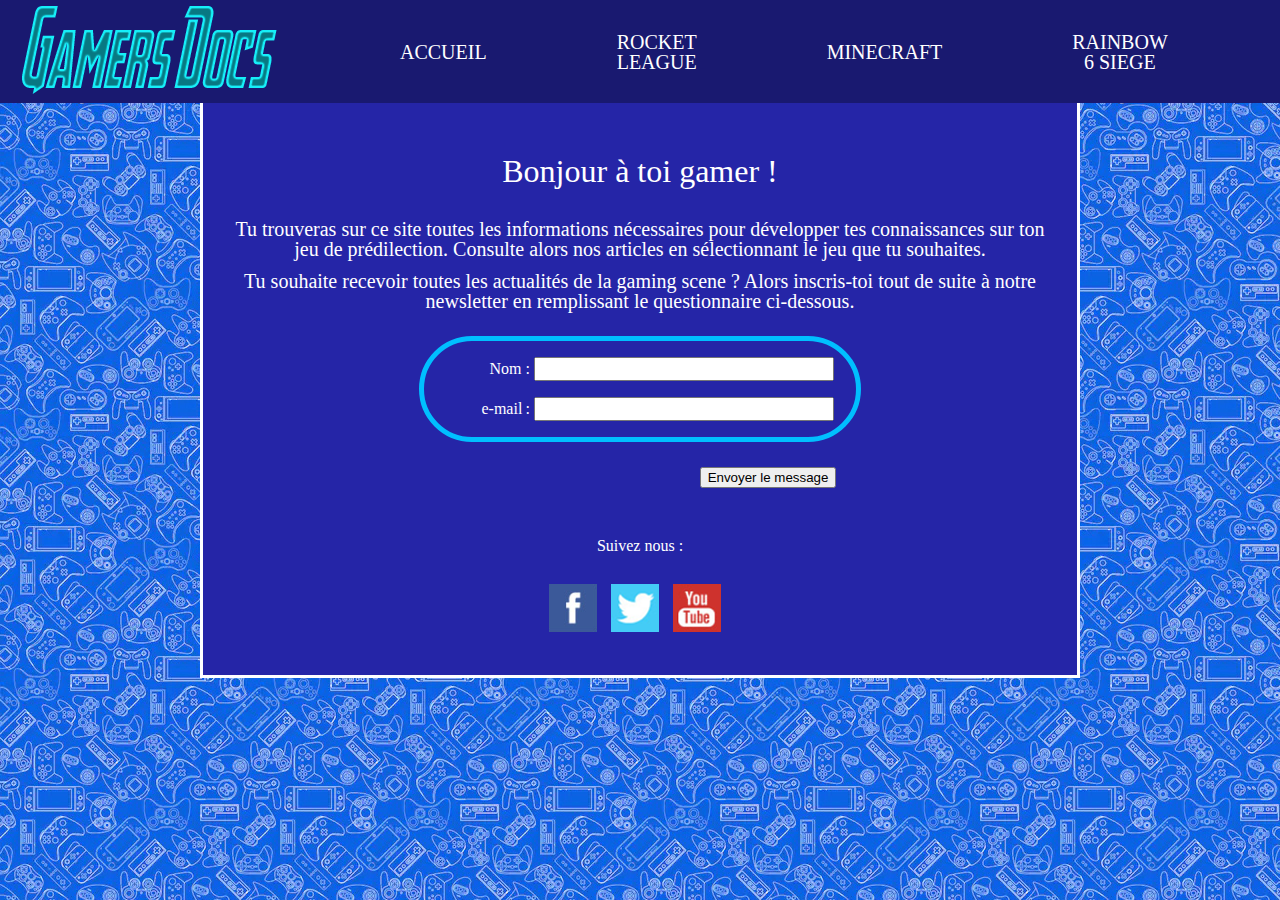
<file: index.html>
<!doctype html>
<html>
	
<head>
	<link rel="icon" href="image/icon.ico" />
	<meta charset="utf-8">
	<title>Gamers Docs</title>
	<link href="style.css" rel="stylesheet" />
</head>

<body>
	<header>
	<nav ><a href="index.html"><img src="image/logo.png"></a>
			<ul>
				<li><a href="index.html">accueil</a></li>
				<li><a href="rocket_league.html">Rocket League</a></li>
				<li><a href="minecraft.html">Minecraft</a></li>
				<li><a href="rainbow.html">Rainbow 6 siege</a></li>
				<li><a href="Leagueoflegend.html">League of legends</a></li>
				<li><a href="contact.html">Contact</a></li>
			</ul>
		</nav>
	</header>
	
    <div class="div1">
	<h1>Bonjour à toi gamer ! </h1>
	
	<p>Tu trouveras sur ce site toutes les informations nécessaires pour développer tes connaissances sur ton jeu de prédilection. Consulte alors nos articles en sélectionnant le jeu que tu souhaites. </p>
	
	<p>Tu souhaite recevoir toutes les actualités de la gaming scene ? Alors inscris-toi tout de suite à notre newsletter en remplissant le questionnaire ci-dessous. </p>
	
	<form action="/ma-page-de-traitement" method="post">
		<div>
			<label for="name">Nom :</label>
			<input type="text" id="name" name="user_name">
		</div>
		<div>
			<label for="mail">e-mail :</label>
			<input type="email" id="mail" name="user_mail">
		</div>
	</form>
	
	<div class="button">
        <button type="submit">Envoyer le message</button>
    </div>
	
	<footer>
	<h4>
	Suivez nous :	
	</h4>
		<address>
			<div>
				<img src="image/facebook.png" alt="Facebook">
				<img src="image/twitter.png" alt="twitter">
				<img src="image/youtube.png" alt="youtube">
			</div>
		</address>
	</footer>
	
</div>
</body>
	
</html>
</file>
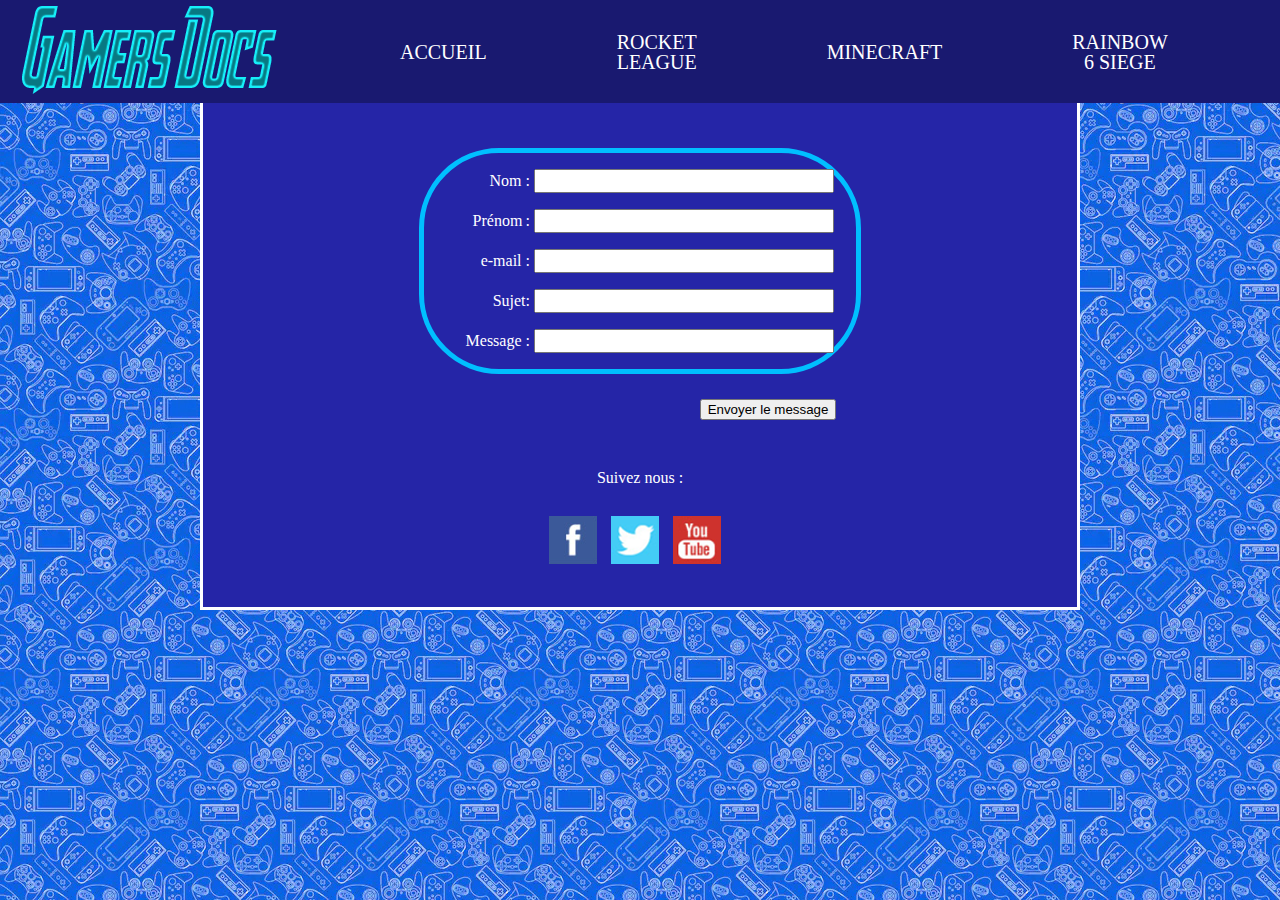
<file: contact.html>
<!doctype html>
<html>
	
<head>
	<link rel="icon" href="image/icon.ico" />
	<meta charset="utf-8">
	<title>Gamers Docs</title>
	<link href="style.css" rel="stylesheet" />
</head>

<body>
	<header>
	<nav ><a href="index.html"><img src="image/logo.png"></a>
			<ul>
				<li><a href="index.html">accueil</a></li>
				<li><a href="rocket_league.html">Rocket League</a></li>
				<li><a href="minecraft.html">Minecraft</a></li>
				<li><a href="rainbow.html">Rainbow 6 siege</a></li>
				<li><a href="Leagueoflegend.html">League of legends</a></li>
				<li><a href="contact.html">Contact</a></li>
			</ul>
		</nav>
	</header>
	
	 <div class="div1">
	
	<form action="/ma-page-de-traitement" method="post">
		<div>
			<label for="name">Nom :</label>
			<input type="text" id="name" name="user_name">
		</div>
		<div>
			<label for="prenom">Prénom :</label>
			<input type="prenom" id="surname" name="user_surname">
		</div>
		<div>
			<label for="mail">e-mail :</label>
			<input type="email" id="mail" name="user_mail">
		</div>
		<div>
			<label for="subjet">Sujet:</label>
			<input type="subjet" id="subjet" name="user_subjet">
		</div>
		<div>
			<label for="Message">Message :</label>
			<input type="Message" id="Message" name="user_Message">
		</div>
	</form>
	
	<div class="button">
        <button type="submit">Envoyer le message</button>
    </div>
	
	
	
	<footer>
	<h4>
	Suivez nous :	
	</h4>
		<address>
			<div>
				<img src="image/facebook.png" alt="Facebook">
				<img src="image/twitter.png" alt="twitter">
				<img src="image/youtube.png" alt="youtube">
			</div>
		</address>
	</footer>
	
</div>
</body>
	
</html>
</file>
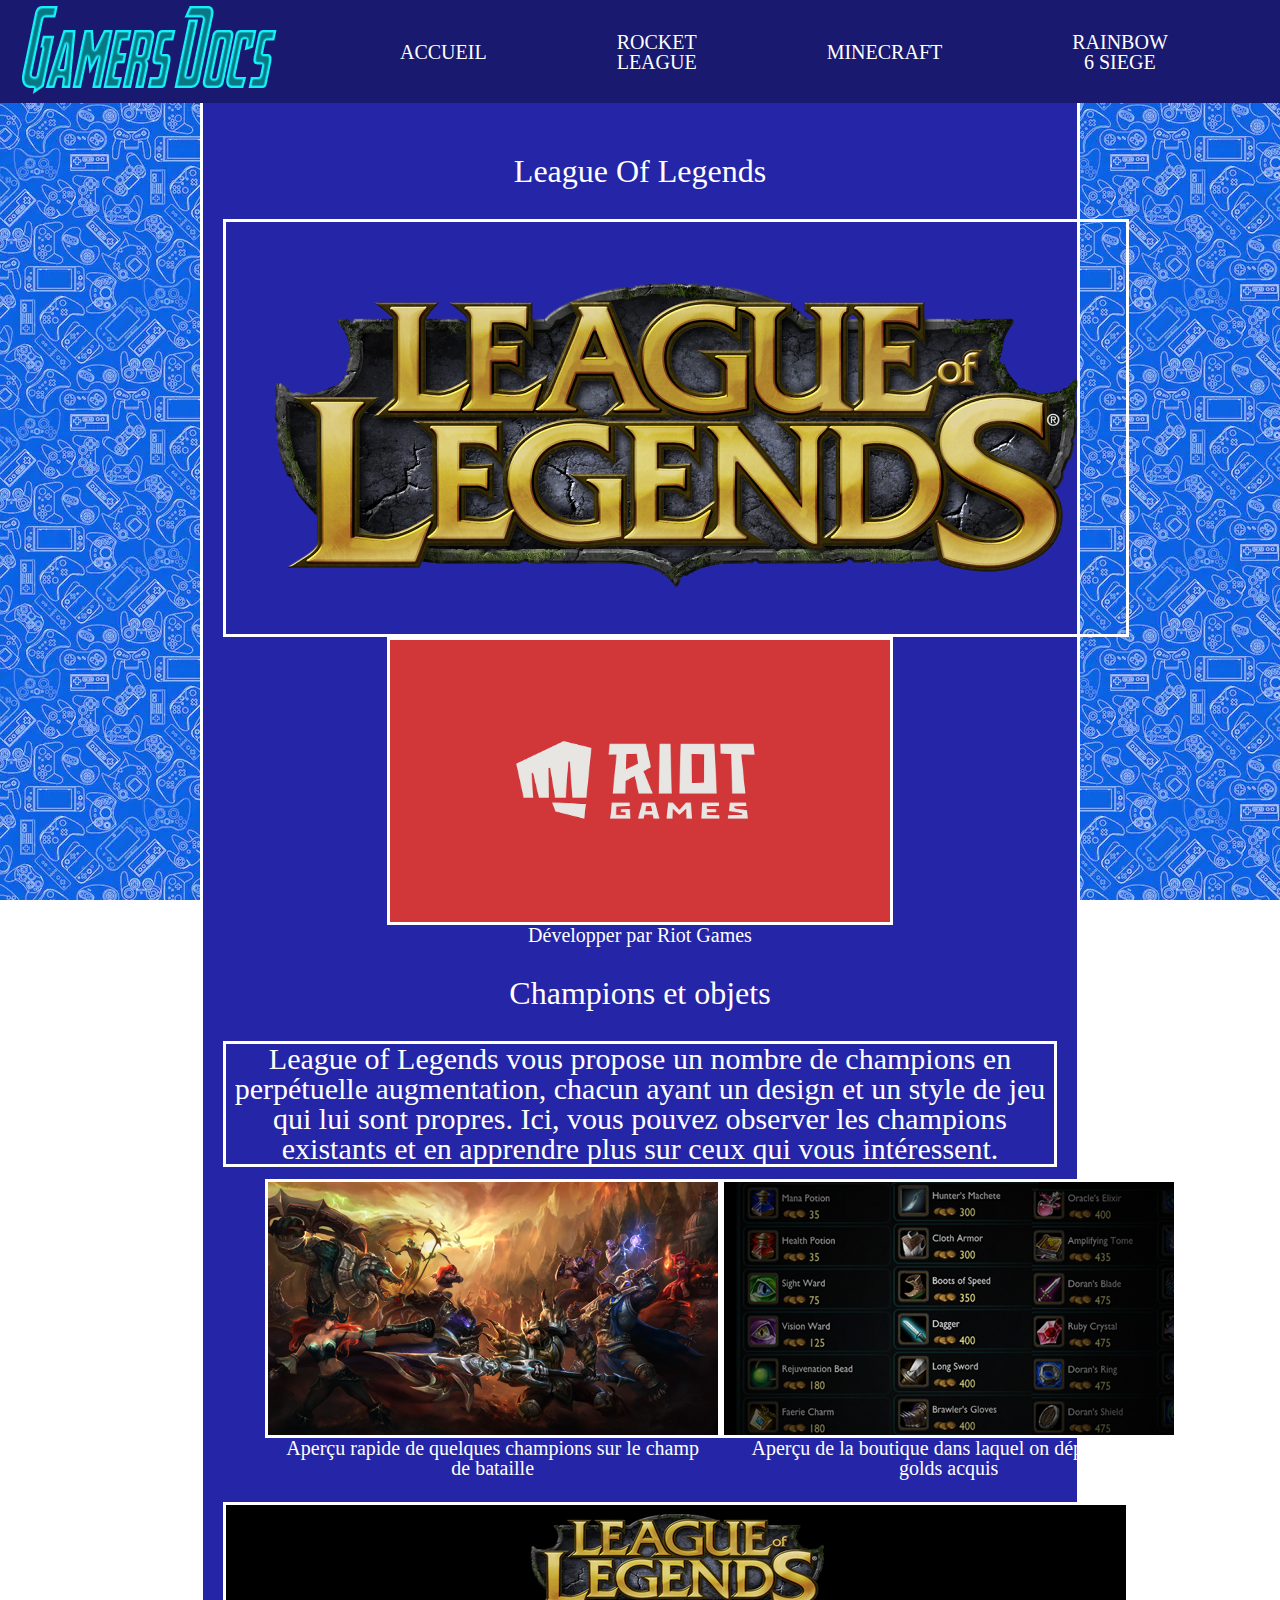
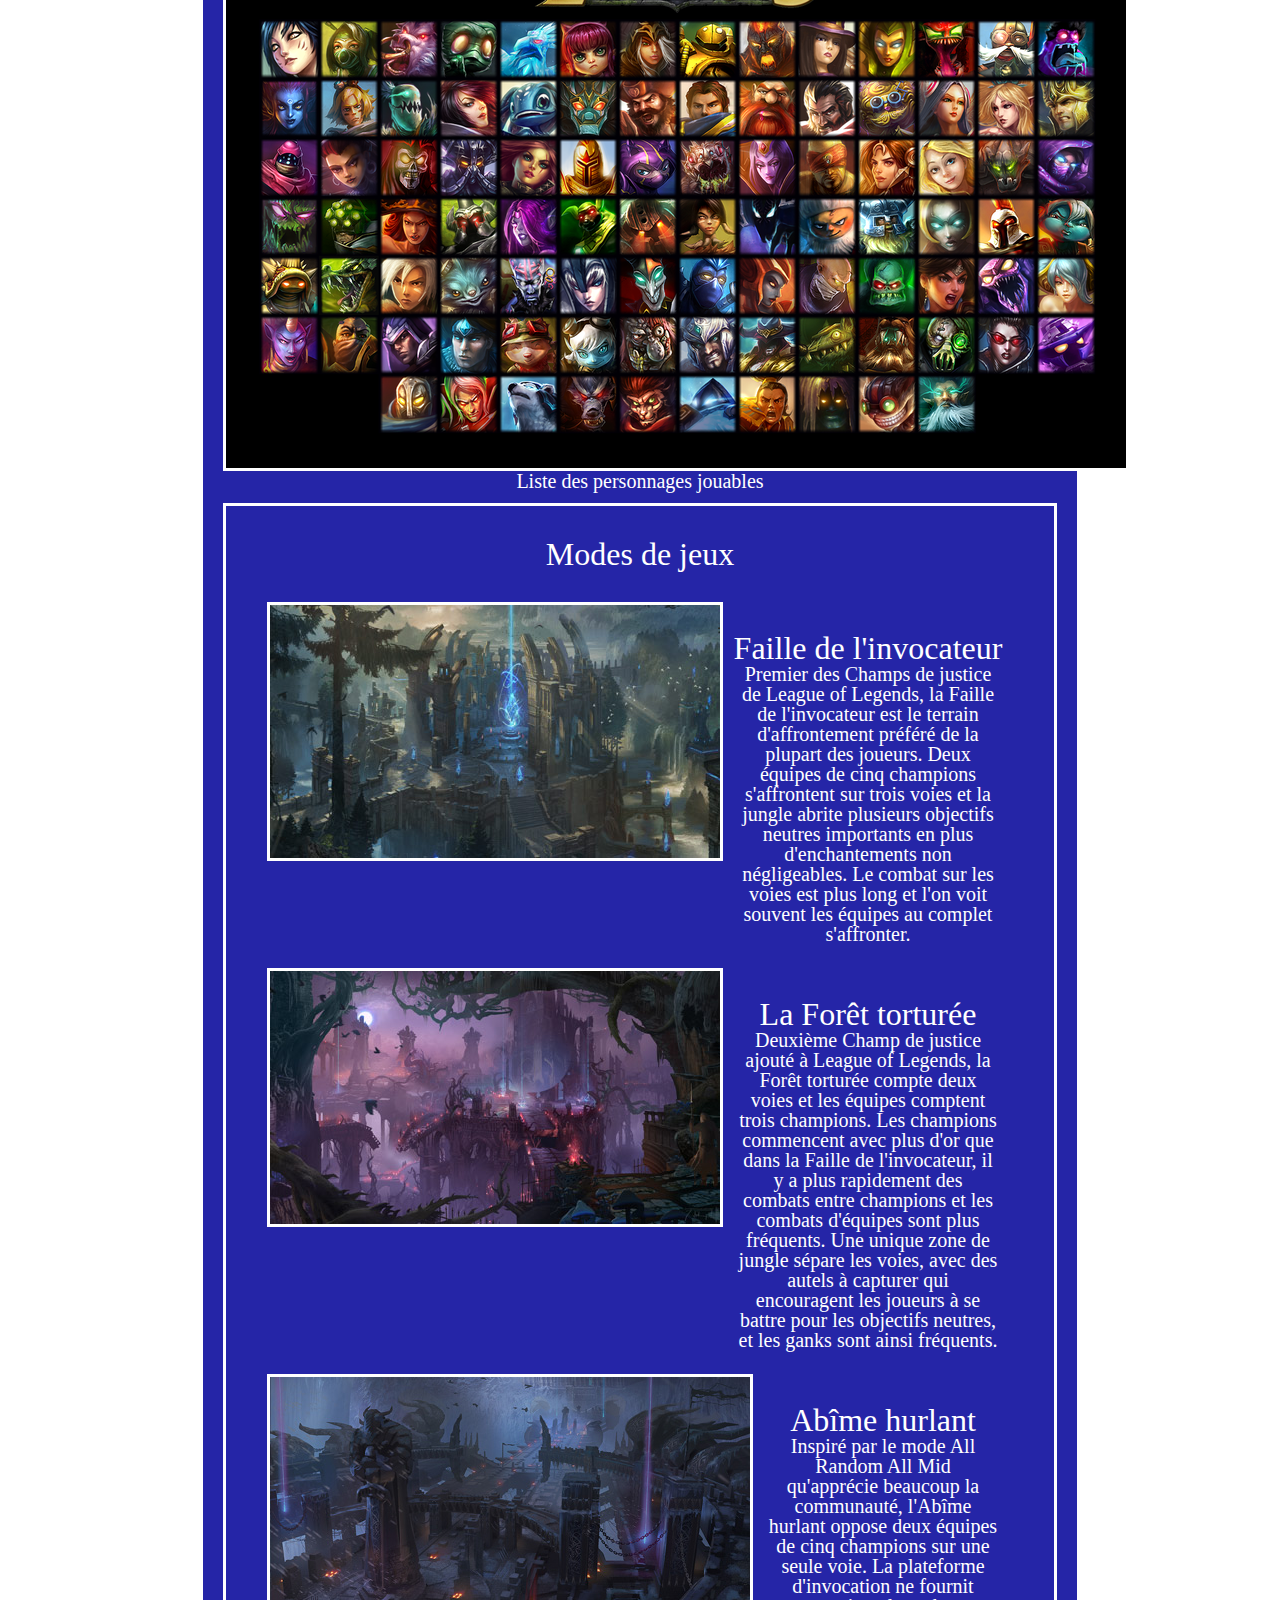
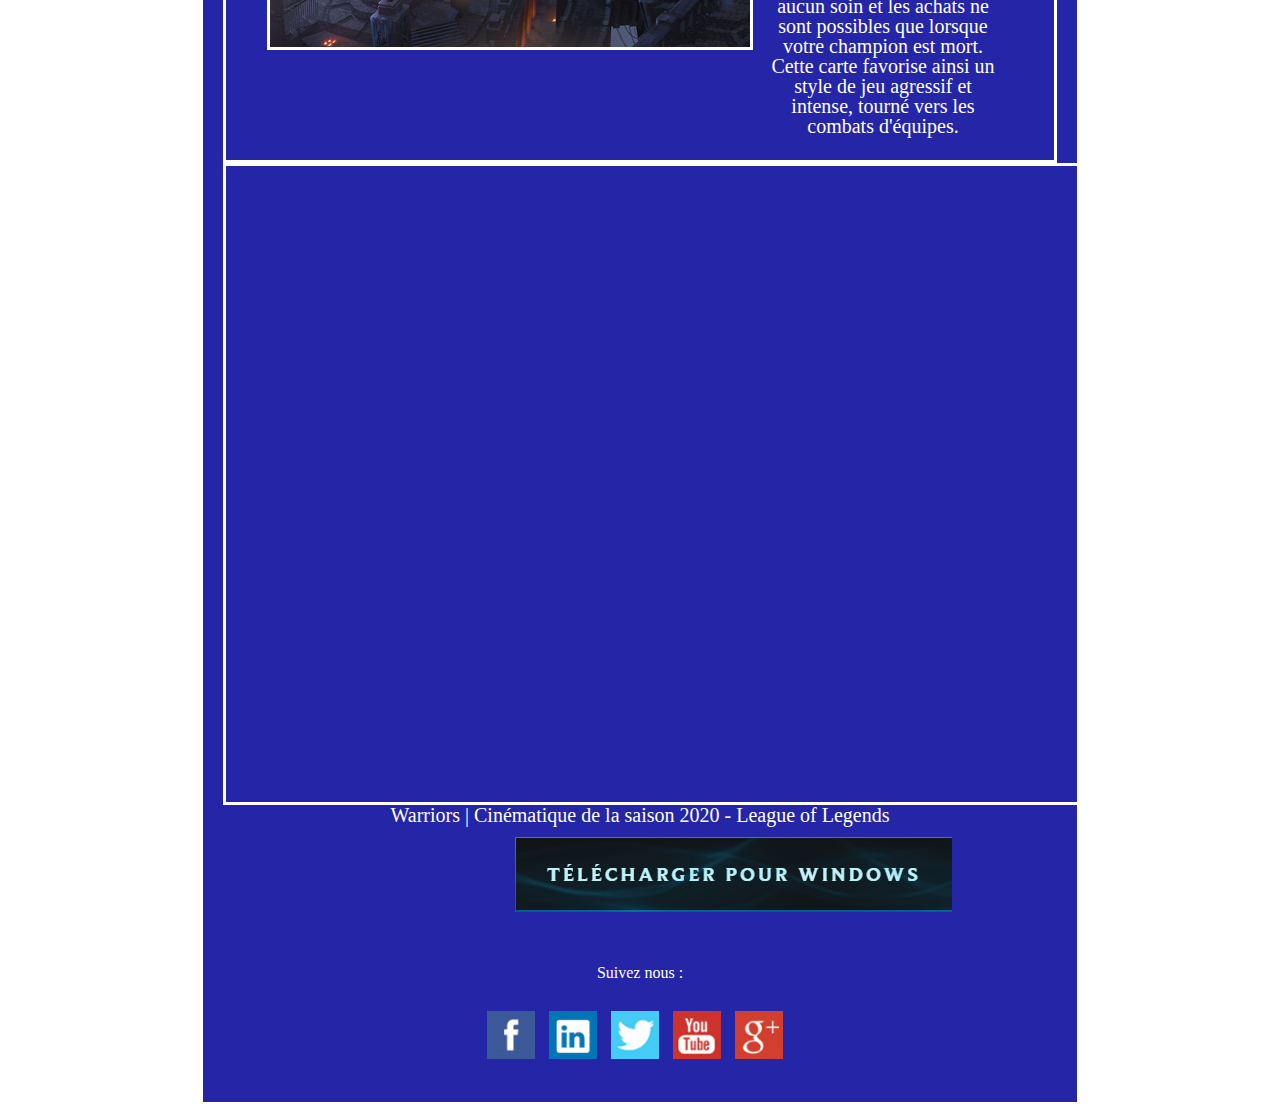
<file: Leagueoflegend.html>
<!doctype html>
<html>
<head>
<link rel="icon" href="image/icon.ico" />
<meta charset="utf-8">
<title>Gamers Docs</title>
	<link href="style.css" rel="stylesheet" />
</head>

<body>
	<header>
	<nav ><a href="index.html"><img src="image/logo.png"></a>
			<ul>
				<li><a href="index.html">accueil</a></li>
				<li><a href="rocket_league.html">Rocket League</a></li>
				<li><a href="minecraft.html">Minecraft</a></li>
				<li><a href="rainbow.html">Rainbow 6 siege</a></li>
				<li><a href="Leagueoflegend.html">League of legends</a></li>
				<li><a href="contact.html">Contact</a></li>
			</ul>
		</nav>
	</header>
	
<div class="div1">
	<h1>League Of Legends</h1>
	<img class="image reduction border" src="image/hiclipart.com (1).png">
	<img class="reduction border" src="image/01-logo.png">
	<p>
	Développer par Riot Games 
	</p>
	
	<h1>Champions et objets</h1>
	
	  <p class="border maintext">League of Legends vous propose un nombre de champions en perpétuelle augmentation, chacun ayant un design et un style de jeu qui lui sont propres. Ici, vous pouvez observer les champions existants et en apprendre plus sur ceux qui vous intéressent. </p>
	<article1 class="double-colonne margin-bottom-30 bloc">
		<colonne1>
			<div>
				<img class="image border"  src="image/gi-champions.jpg" alt="Champions"> 
		    </div>
			<p>
			Aperçu rapide de quelques champions sur le champ de bataille
			</p>
		</colonne1> 
		<colonne2>
			<div>   
				<img class="image border" src="image/gi-items.jpg" alt="Items">
			</div>
			<p>
			  Aperçu de la boutique dans laquel on dépense les golds acquis
			</p>
		</colonne2>
	</article1>
	<div  >
	       <img class="image border" src="image/9Rto2A.png">
		   <p >
	Liste des personnages jouables
	       </p>
	</div>
	<div class="border">
	<h1>Modes de jeux</h1>
			<article2 class="double-colonne margin-bottom-30 bloc">
		<colonne1>
			<div>
				<img class="image border"  src="image/modes-sr.jpg" alt="faille de l'invocateur"> 
		    </div>
		</colonne1> 
		<colonne2>
			<div>  
				
				<h2>Faille de l'invocateur</h2>
				<p>
				Premier des Champs de justice de League of Legends, la Faille de l'invocateur est le terrain d'affrontement préféré de la plupart des joueurs. Deux équipes de cinq champions s'affrontent sur trois voies et la jungle abrite plusieurs objectifs neutres importants en plus d'enchantements non négligeables. Le combat sur les voies est plus long et l'on voit souvent les équipes au complet s'affronter.
				</p>
			</div>
		</colonne2>
	</article2>
		<article3 class="double-colonne margin-bottom-30 bloc">
		<colonne1>
			<div>
				<img class="image border"  src="image/modes-tt.jpg" alt="Foret torturée"> 
		    </div>
		</colonne1> 
		<colonne2>
			<div>  
				
				<h2>La Forêt torturée</h2>
				<p>
				Deuxième Champ de justice ajouté à League of Legends, la Forêt torturée compte deux voies et les équipes comptent trois champions. Les champions commencent avec plus d'or que dans la Faille de l'invocateur, il y a plus rapidement des combats entre champions et les combats d'équipes sont plus fréquents. Une unique zone de jungle sépare les voies, avec des autels à capturer qui encouragent les joueurs à se battre pour les objectifs neutres, et les ganks sont ainsi fréquents.
				</p>
			</div>
		</colonne2>
	</article3>
	<article4 class="double-colonne margin-bottom-30 bloc">
		<colonne1>
			<div>
				<img class="image border"  src="image/modes-ha.jpg" alt="Foret torturée"> 
		    </div>
		</colonne1> 
		<colonne2>
			<div>  
				
				<h2>Abîme hurlant</h2>
				<p>
				Inspiré par le mode All Random All Mid qu'apprécie beaucoup la communauté, l'Abîme hurlant oppose deux équipes de cinq champions sur une seule voie. La plateforme d'invocation ne fournit aucun soin et les achats ne sont possibles que lorsque votre champion est mort. Cette carte favorise ainsi un style de jeu agressif et intense, tourné vers les combats d'équipes.
				</p>
			</div>
		</colonne2>
	</article4>
	</div>
	<div  >
	     <iframe class="image border" width="1131" height="636" src="https://www.youtube.com/embed/aR-KAldshAE" frameborder="0" allow="accelerometer; autoplay; encrypted-media; gyroscope; picture-in-picture" allowfullscreen></iframe>
		   <p >
	Warriors | Cinématique de la saison 2020 - League of Legends
	       </p>
	</div>
	<a class="download" href="https://signup.euw.leagueoflegends.com/fr/signup/redownload"><img src="image/Capture.PNG" alt="Télécharger"/></a>
	
	<footer class="bg-vert">
	<h4>
	Suivez nous :	
	</h4>
		<address>
		<div>
			<img src="image/facebook.png" alt="Facebook">
			<img src="image/linkedin.png" alt="linkedin">
			<img src="image/twitter.png" alt="twitter">
			<img src="image/youtube.png" alt="youtube">
			<img src="image/google+.png" alt="google+">
			</div>
		</address>
	</footer>
	
</div>
</body>
	
</html>
</file>
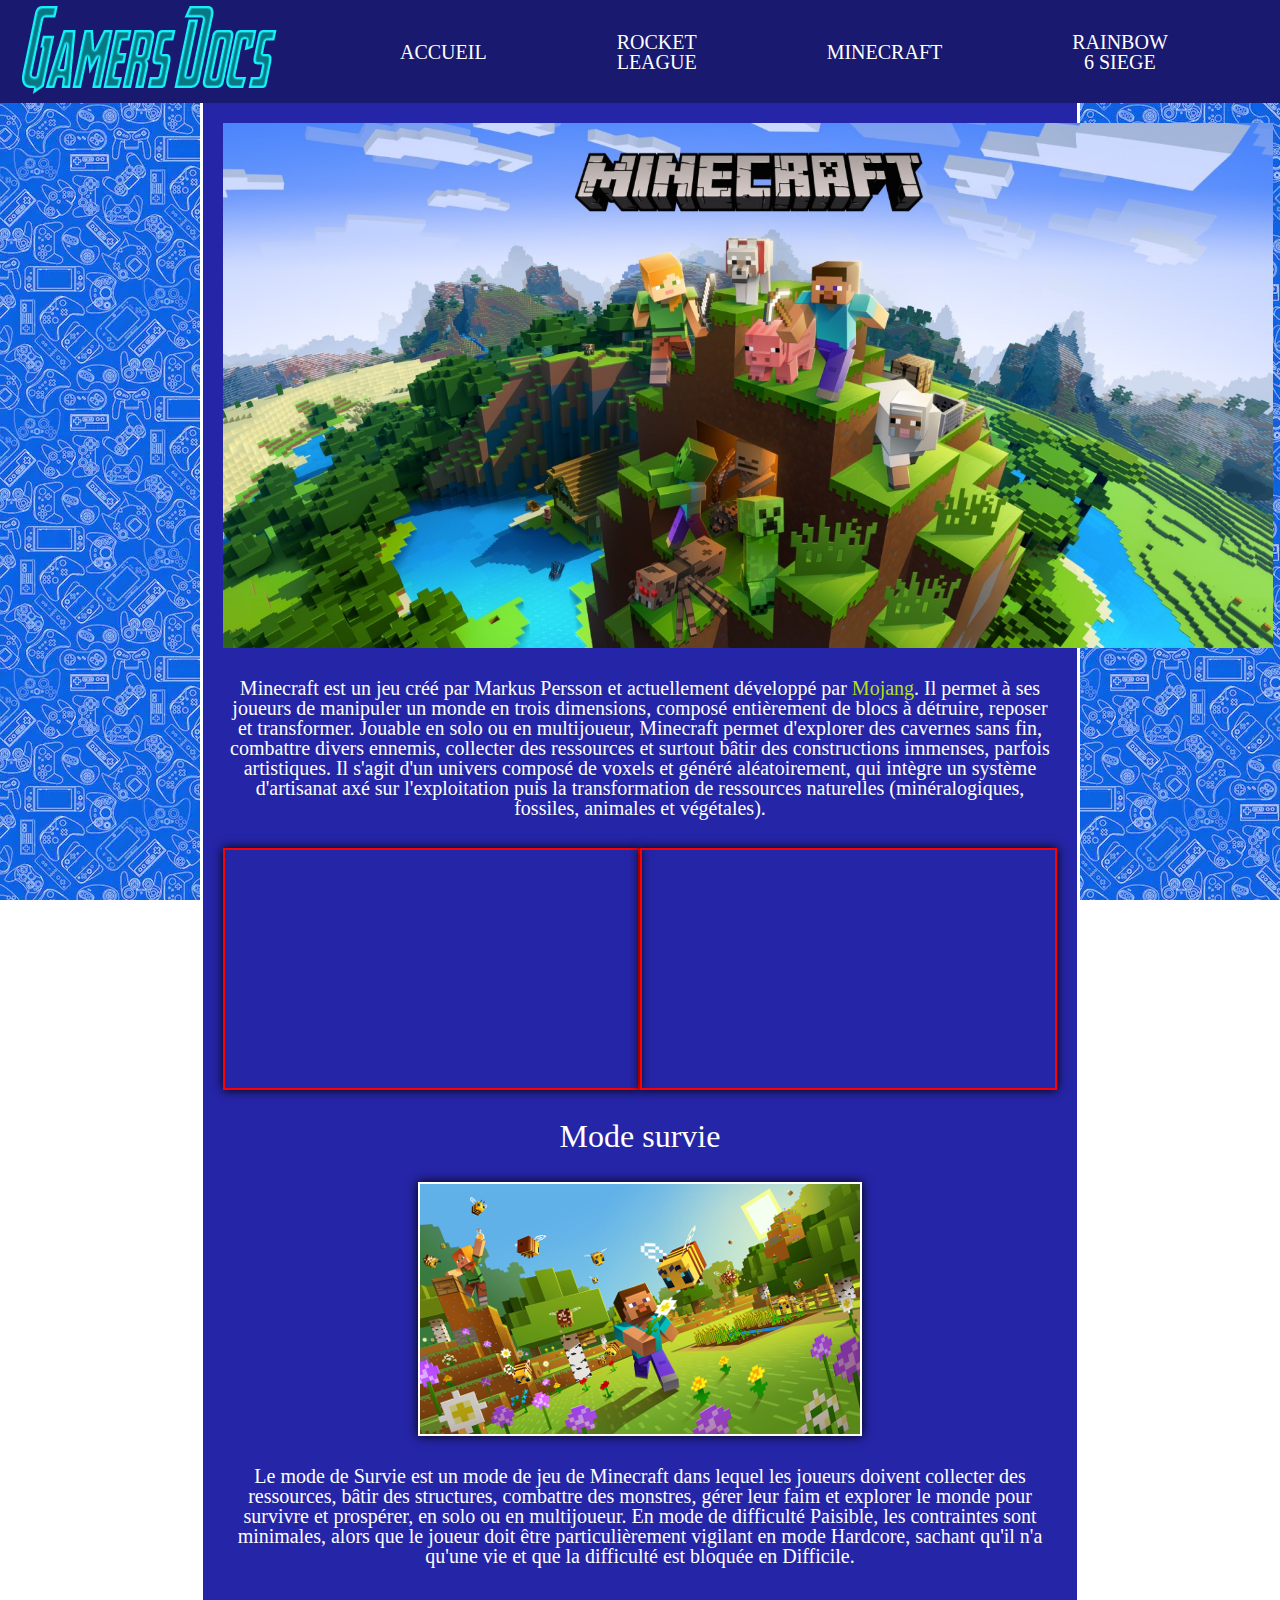
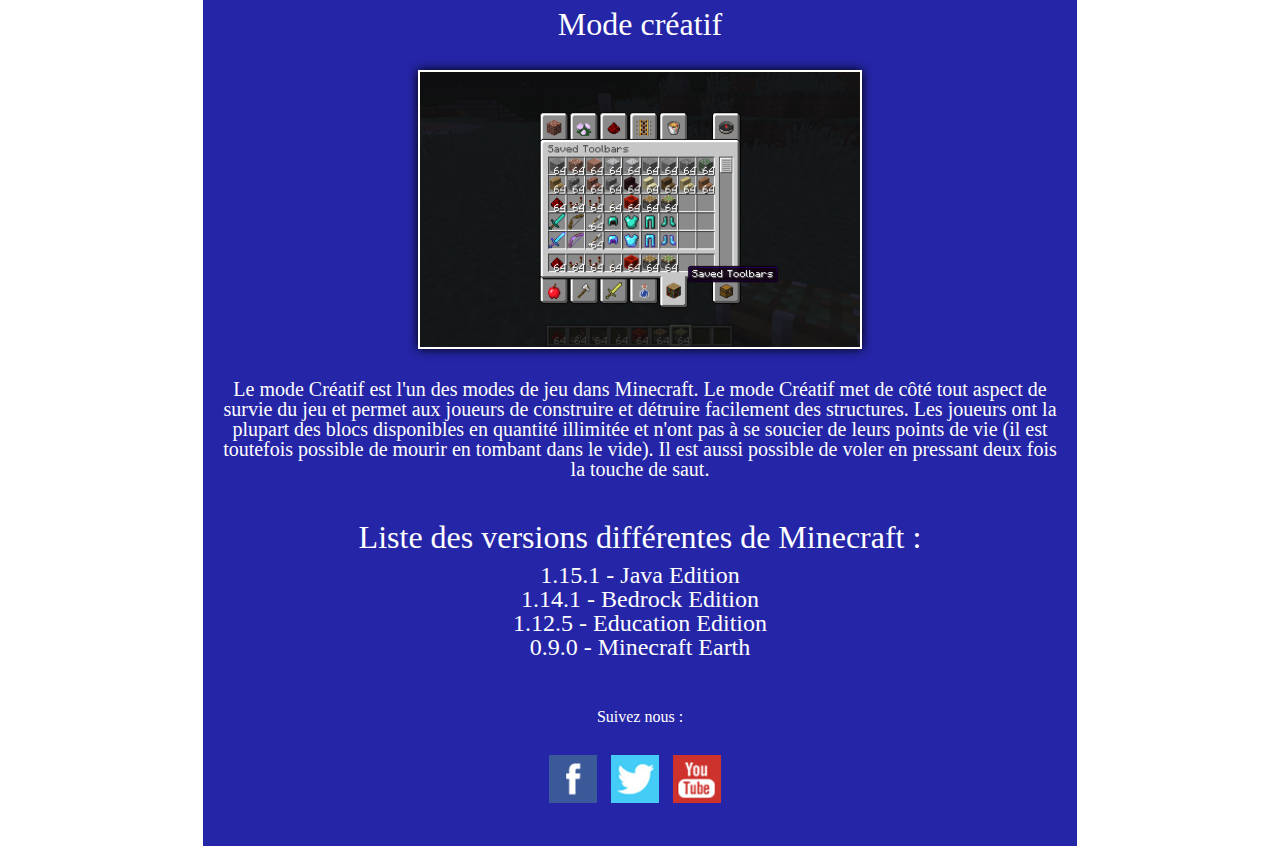
<file: minecraft.html>
<!doctype html>
<html>
<head>
	<link rel="icon" href="image/icon.ico"/>
<meta charset="utf-8">
<title>Minecraft</title>
<link href="style.css" rel="stylesheet" type="text/css">
</head>

<body>
	<header>
	<nav ><a href="index.html"><img src="image/logo.png"></a>
			<ul>
				<li><a href="index.html">accueil</a></li>
				<li><a href="rocket_league.html">Rocket League</a></li>
				<li><a href="minecraft.html">Minecraft</a></li>
				<li><a href="rainbow.html">Rainbow 6 siege</a></li>
				<li><a href="Leagueoflegend.html">League of legends</a></li>
				<li><a href="contact.html">Contact</a></li>
			</ul>
		</nav>
	</header>
	
	<div class="div1">
		<img src="image/minecraft_nx.jpg" alt="Minecraft" class="affiche margin-bottom-30"/>
		<p class="margin-bottom-30">Minecraft est un jeu créé par Markus Persson et actuellement développé par <a href="https://mojang.com/?ref=ft" target="_blank" >Mojang</a>. Il permet à ses joueurs de manipuler un monde en trois dimensions, composé entièrement de blocs à détruire, reposer et transformer. Jouable en solo ou en multijoueur, Minecraft permet d'explorer des cavernes sans fin, combattre divers ennemis, collecter des ressources et surtout bâtir des constructions immenses, parfois artistiques. Il s'agit d'un univers composé de voxels et généré aléatoirement, qui intègre un système d'artisanat axé sur l'exploitation puis la transformation de ressources naturelles (minéralogiques, fossiles, animales et végétales).</p>
		
		<div class="minecraft_yt">
			<iframe width="424" height="238" src="https://www.youtube.com/embed/MmB9b5njVbA" frameborder="0" allow="accelerometer; autoplay; encrypted-media; gyroscope; picture-in-picture" allowfullscreen class="bordure-rouge"></iframe>
			<iframe width="424" height="238" src="https://www.youtube.com/embed/mJKoASmD_mo" frameborder="0" allow="accelerometer; autoplay; encrypted-media; gyroscope; picture-in-picture" allowfullscreen class="bordure-rouge"></iframe>
		</div>
		
		<h2 class="margin-bottom-30">Mode survie</h2>
		<img src="image/survie.jpg" alt="Survie" class="gamemode margin-bottom-30" />
		<p>Le mode de Survie est un mode de jeu de Minecraft dans lequel les joueurs doivent collecter des ressources, bâtir des structures, combattre des monstres, gérer leur faim et explorer le monde pour survivre et prospérer, en solo ou en multijoueur. En mode de difficulté Paisible, les contraintes sont minimales, alors que le joueur doit être particulièrement vigilant en mode Hardcore, sachant qu'il n'a qu'une vie et que la difficulté est bloquée en Difficile.</p>
		
		<h2 class="margin-bottom-30">Mode créatif</h2>
		<img src="image/creatif.png" alt="Créatif" class="gamemode margin-bottom-30" />
		<p>Le mode Créatif est l'un des modes de jeu dans Minecraft. Le mode Créatif met de côté tout aspect de survie du jeu et permet aux joueurs de construire et détruire facilement des structures. Les joueurs ont la plupart des blocs disponibles en quantité illimitée et n'ont pas à se soucier de leurs points de vie (il est toutefois possible de mourir en tombant dans le vide). Il est aussi possible de voler en pressant deux fois la touche de saut. </p>
		
		<h2>Liste des versions différentes de Minecraft :</h2>
		<ul class="versions">
			<li>1.15.1 - Java Edition</li>
			<li>1.14.1 - Bedrock Edition</li>
			<li>1.12.5 - Education Edition</li>
			<li>0.9.0 - Minecraft Earth</li>
		</ul>
		
		<footer>
			<h4>Suivez nous :</h4>
			<address>
				<div>
					<img src="image/facebook.png" alt="Facebook">
					<img src="image/twitter.png" alt="twitter">
					<img src="image/youtube.png" alt="youtube">
				</div>
			</address>
		</footer>
	</div>
	

</body>
</html>
</file>
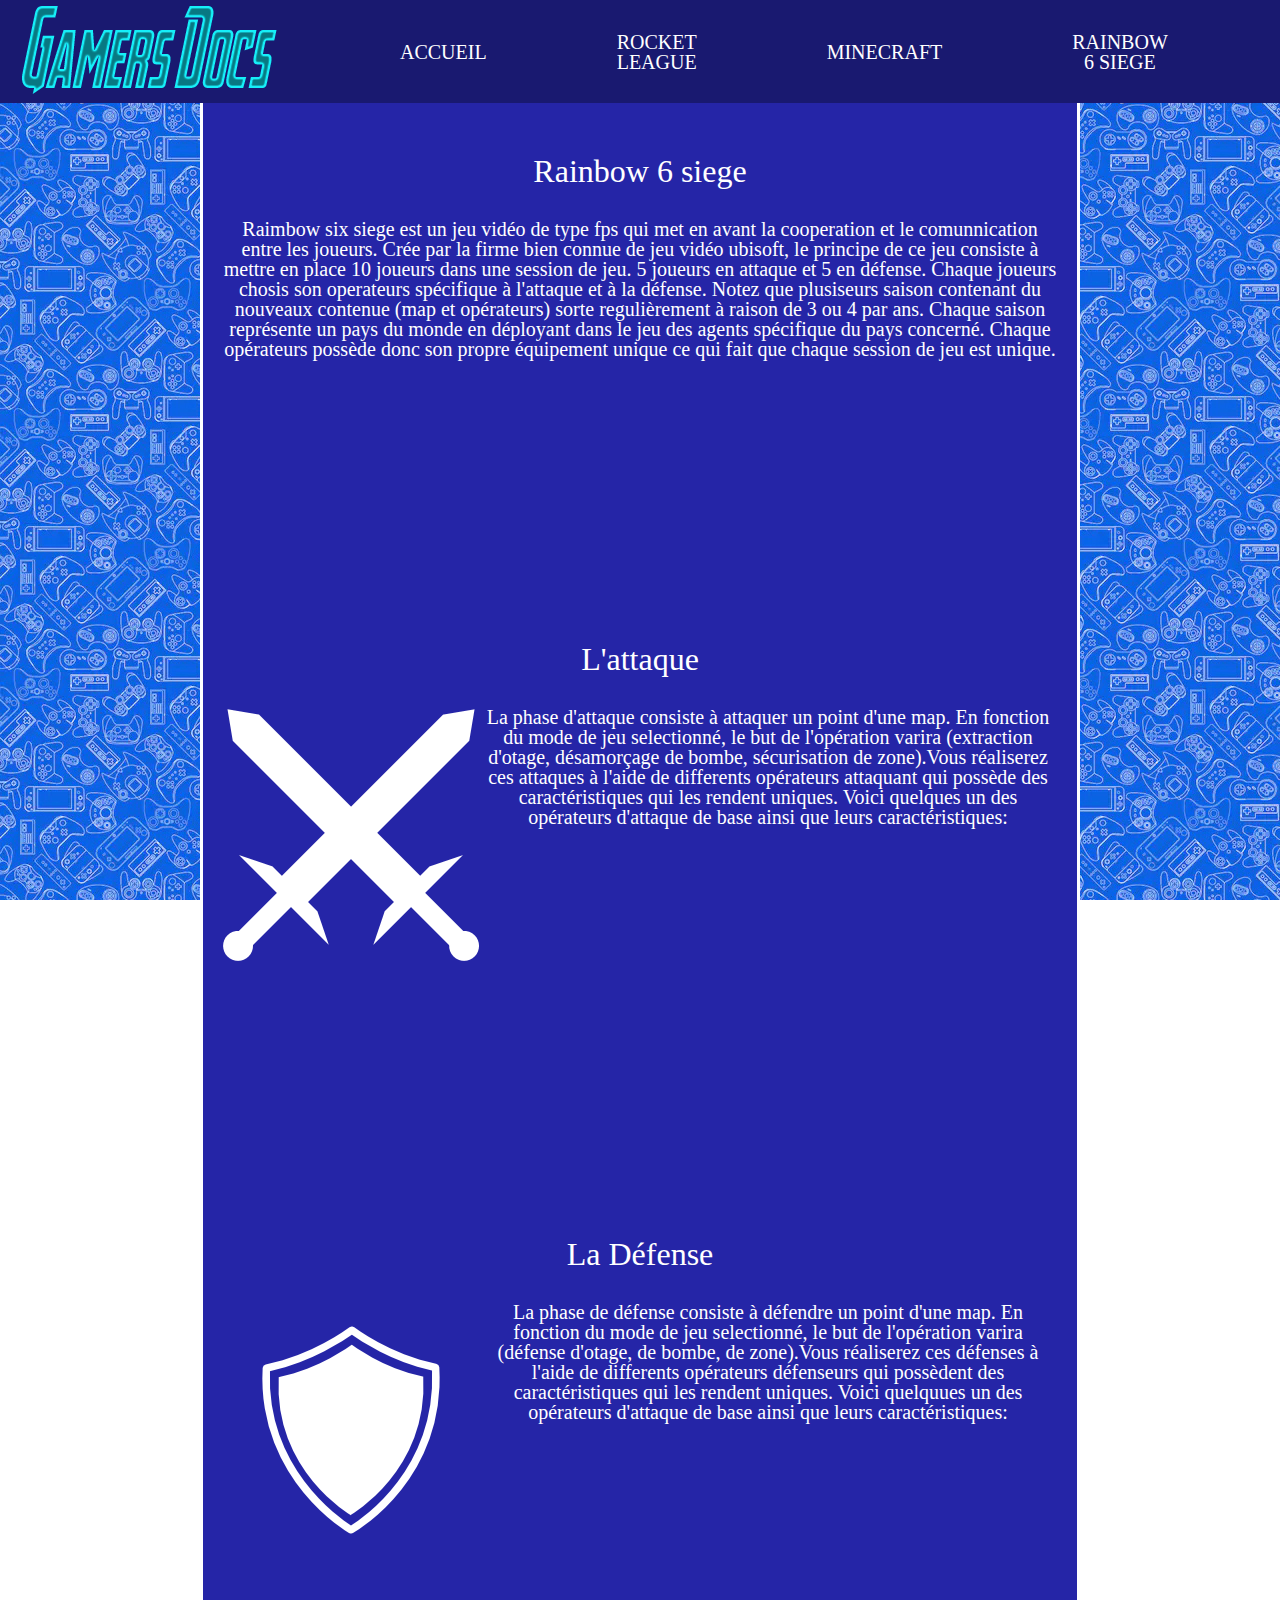
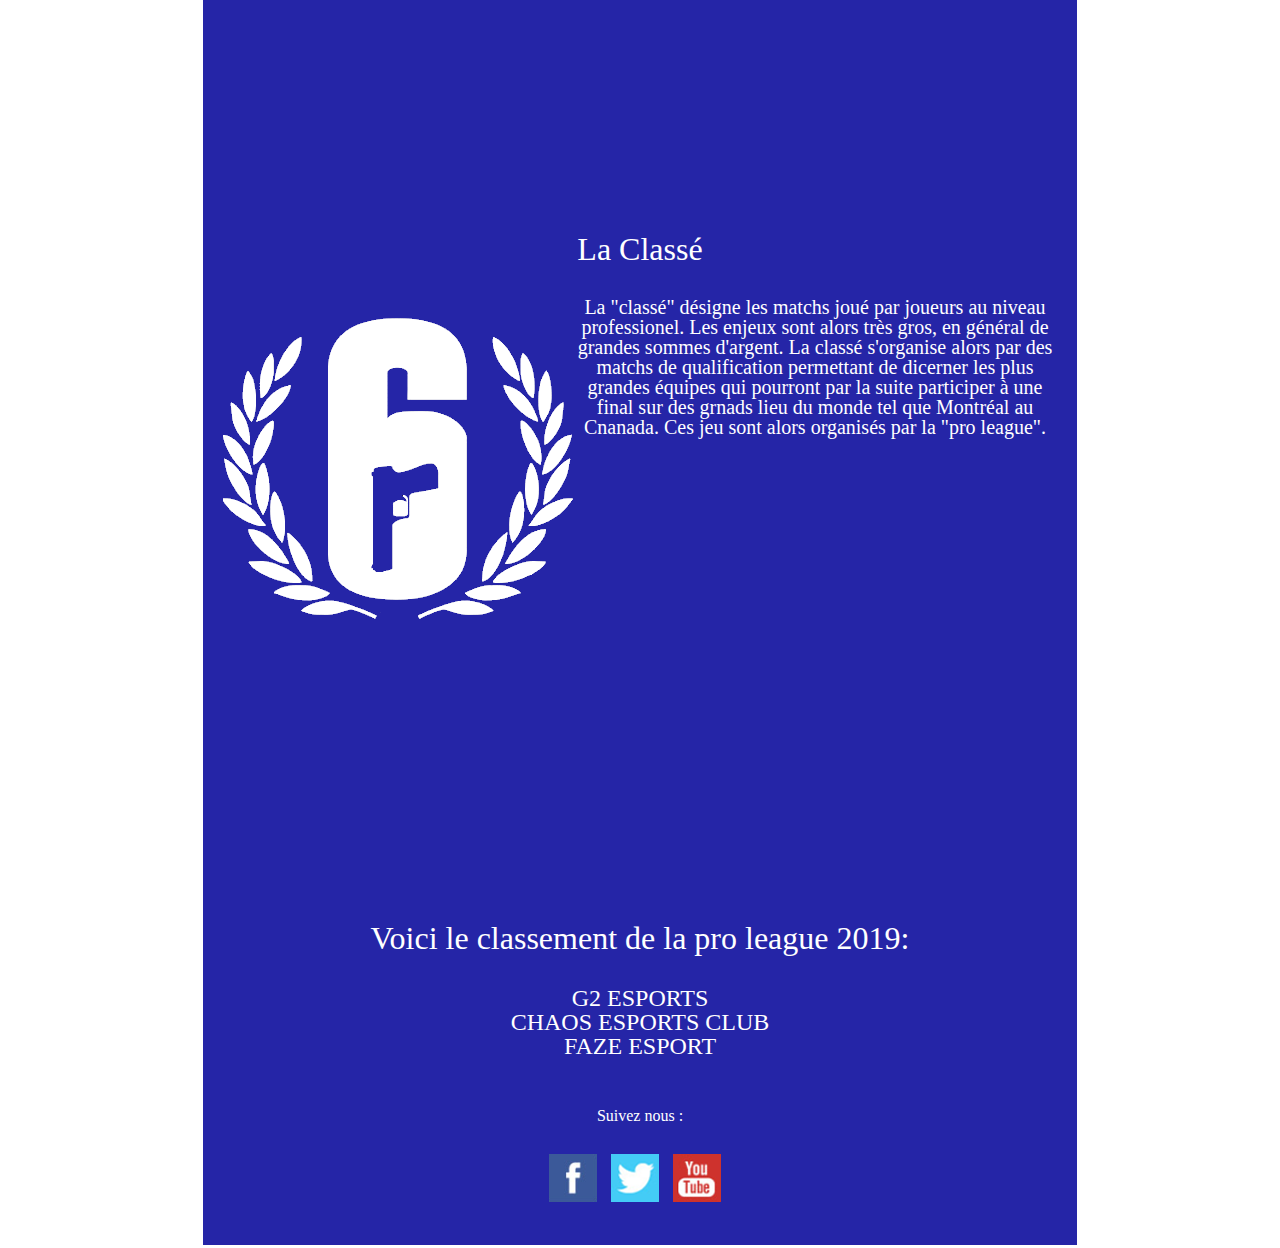
<file: rainbow.html>
<!doctype html>
<html>
	
<head>
	<link rel="icon" href="image/icon.ico" />
	<meta charset="utf-8">
	<title>Rainbow 6 siege</title>
	<link href="style.css" rel="stylesheet" />
</head>

<body>
	<header>
	<nav ><a href="index.html"><img src="image/logo.png"></a>
			<ul>
				<li><a href="index.html">accueil</a></li>
				<li><a href="rocket_league.html">Rocket League</a></li>
				<li><a href="minecraft.html">Minecraft</a></li>
				<li><a href="rainbow.html">Rainbow 6 siege</a></li>
				<li><a href="Leagueoflegend.html">League of legends</a></li>
				<li><a href="contact.html">Contact</a></li>
			</ul>
		</nav>
	</header>
	
	<div class="div1">
		<h1>Rainbow 6 siege</h1>

		<p>Raimbow six siege est un jeu vidéo de type fps qui met en avant la cooperation et le comunnication entre les joueurs. Crée par la firme bien connue de jeu vidéo ubisoft, le principe de ce jeu consiste à mettre en place 10 joueurs dans une session de jeu. 5 joueurs en attaque et 5 en défense. Chaque joueurs chosis son operateurs spécifique à l'attaque et à la défense. Notez que plusiseurs saison contenant du nouveaux contenue (map et opérateurs) sorte regulièrement à raison de 3 ou 4 par ans. Chaque saison représente un pays du monde en déployant dans le jeu des agents spécifique du pays concerné. Chaque opérateurs possède donc son propre équipement unique ce qui fait que chaque session de jeu est unique.</p>

	
<iframe width="426" height="240" src="https://www.youtube.com/embed/3nftiu0_nmQ"  allow="autoplay; encrypted-media" allowfullscreen></iframe>
	
	<h1>L'attaque</h1>
		
	<div class="doublecolonne">
	
	<div>
		<img src="image/logo.attaque.png" class="iMg">
	</div>
	
	<div>
		<p>La phase d'attaque consiste à attaquer un point d'une map. En fonction du mode de jeu selectionné, le but de l'opération varira (extraction d'otage, désamorçage de bombe, sécurisation de zone).Vous réaliserez ces attaques à l'aide de differents opérateurs attaquant qui possède des caractéristiques qui les rendent uniques. Voici quelques un des opérateurs d'attaque de base ainsi que leurs caractéristiques:</p>
	</div>
		
	</div>

	 	<iframe width="426" height="240" src="https://www.youtube.com/embed/6wlvYh0h63k"  allow="autoplay; encrypted-media" allowfullscreen></iframe>
	
	<h1>La Défense</h1>
	
	<div class="doublecolonne">
		
		<div>
			<img src="image/Logo.defense.png" class="iMg">
		</div>
		
		<div>
			<p>La phase de défense consiste à défendre un point d'une map. En fonction du mode de jeu selectionné, le but de l'opération varira (défense d'otage, de bombe, de zone).Vous réaliserez ces défenses à l'aide de differents opérateurs défenseurs qui possèdent des caractéristiques qui les rendent uniques. Voici quelquues un des opérateurs d'attaque de base ainsi que leurs caractéristiques:</p>
		</div>
		
	</div>	
		
	
	 	<iframe width="426" height="240" src="https://www.youtube.com/embed/HFDpxnXfMHc"  allow="autoplay; encrypted-media" allowfullscreen></iframe>
	
		
	<h1>La Classé</h1>
	
	<div class="doublecolonne">
		
		<div>
			<img src="image/logor6.png" class="iMg">
		</div>
		
		<div>
			<p>La "classé" désigne les matchs joué par joueurs au niveau professionel. Les enjeux sont alors très gros, en général de grandes sommes d'argent. La classé s'organise alors par des matchs de qualification permettant de dicerner les plus grandes équipes qui pourront par la suite participer à une final sur des grnads lieu du monde tel que Montréal au Cnanada. Ces jeu sont alors organisés par la "pro league".</p>
		</div>
		
	</div>	
		
	
	 	<iframe width="426" height="240" src="https://www.youtube.com/embed/JTnuSdnoUVs"  allow="autoplay; encrypted-media" allowfullscreen></iframe>

		
	<h1>Voici le classement de la pro league 2019:</h1>
		
		<ul>
		<li>G2 ESPORTS</li>
		<li>CHAOS ESPORTS CLUB</li>
		<li>FAZE ESPORT</li>
		</ul>
		
	
		
	<footer>
		<h4>
		Suivez nous :	
		</h4>
			<address>
				<div>
					<img src="image/facebook.png" alt="Facebook">
					<img src="image/twitter.png" alt="twitter">
					<img src="image/youtube.png" alt="youtube">
				</div>
			</address>
	</footer>
	
</div>
</body>
</html>
</file>
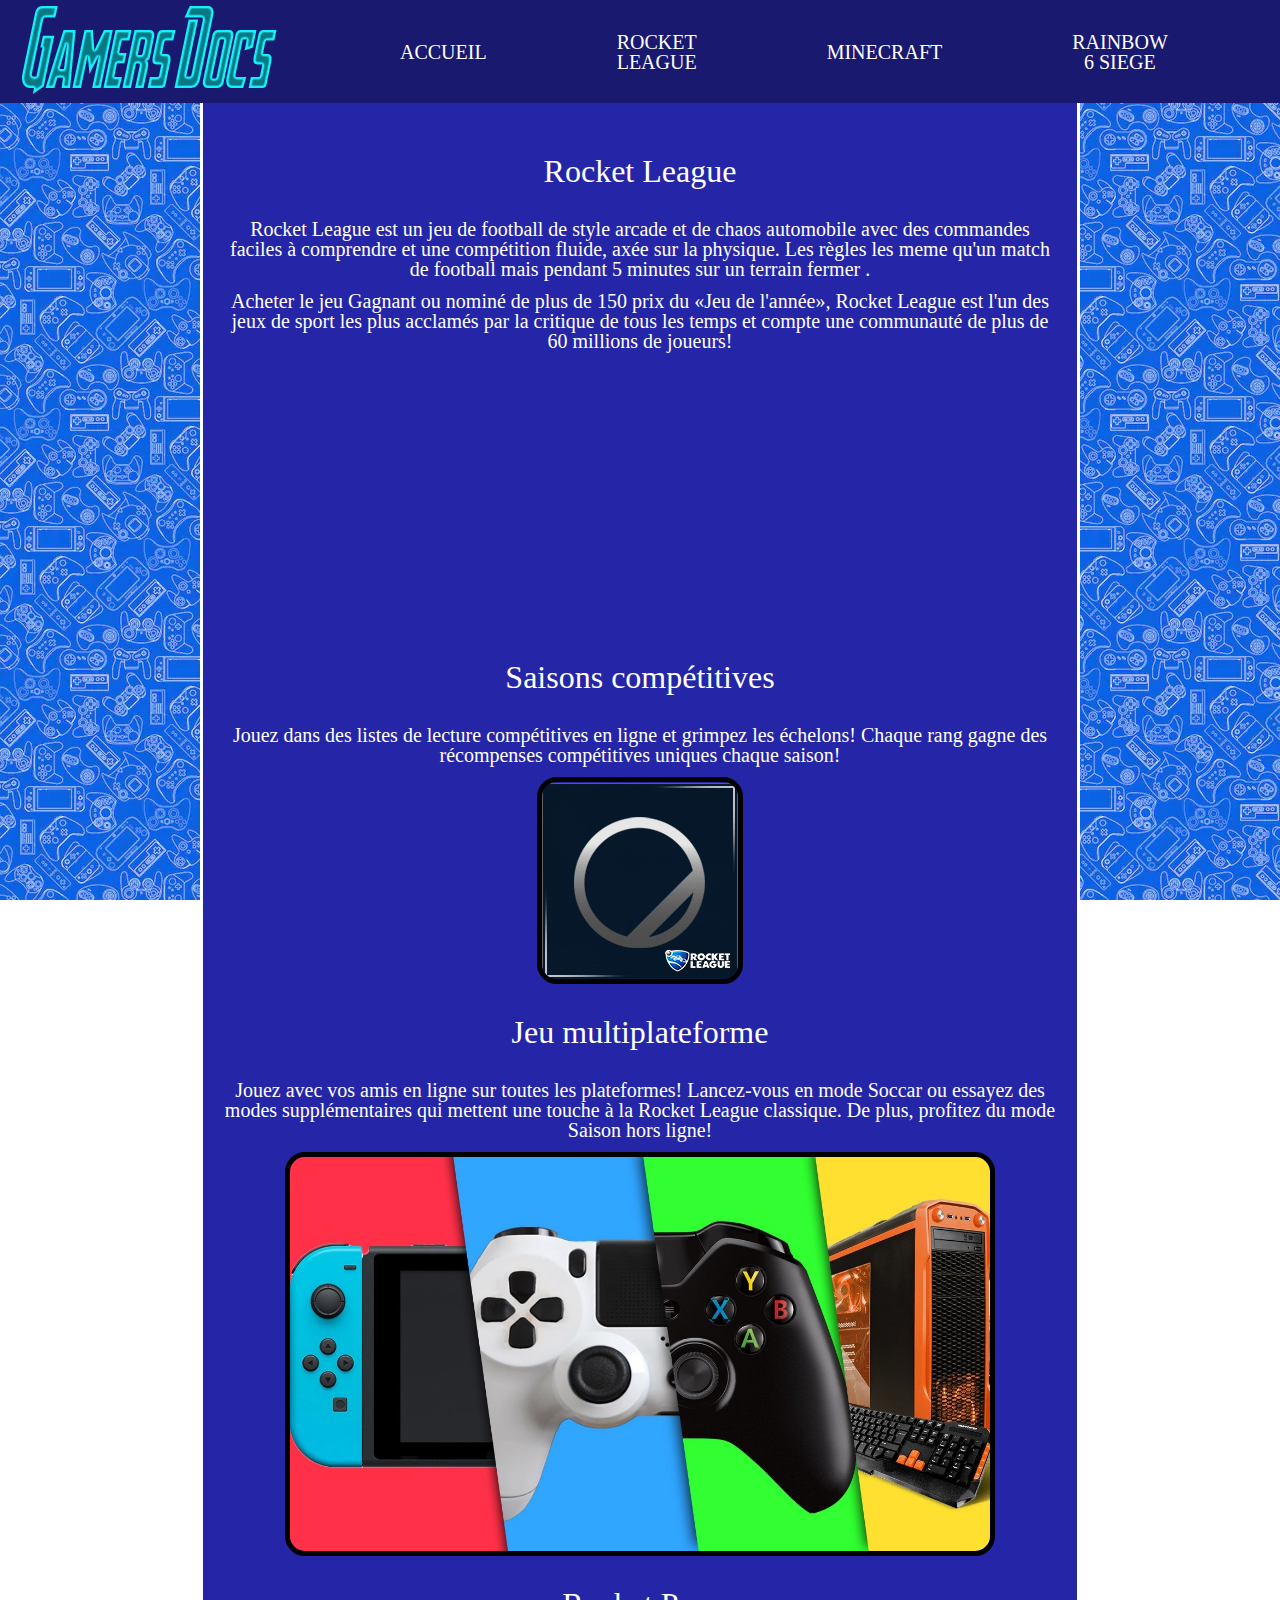
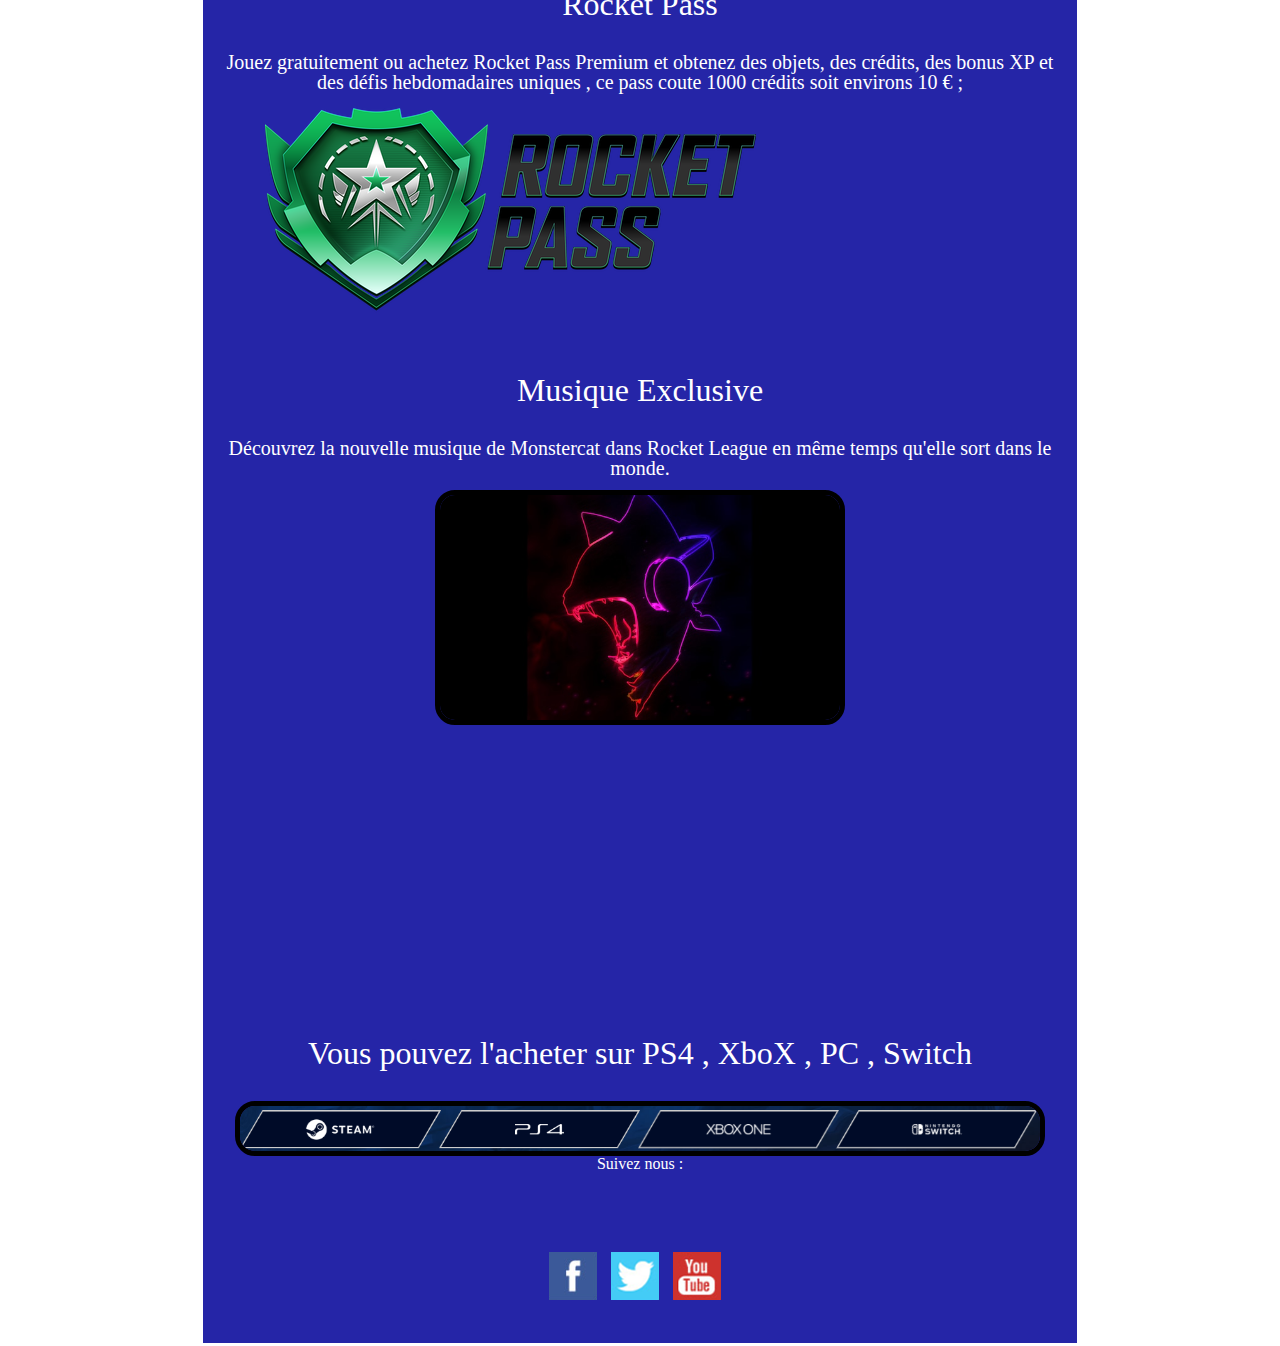
<file: rocket_league.html>
<!doctype html>
<html>
<head>
<link rel="icon" href="image/icon.ico" />
<meta charset="utf-8">
<title>Gamers Docs</title>
	<link href="style.css" rel="stylesheet" />
</head>

<body>
	<header>
		<nav >
			<a href="index.html"><img src="image/logo.png"></a>
			<ul>
				<li><a href="index.html">accueil</a></li>
				<li><a href="rocket_league.html">Rocket League</a></li>
				<li><a href="minecraft.html">Minecraft</a></li>
				<li><a href="rainbow.html">Rainbow 6 siege</a></li>
				<li><a href="Leagueoflegend.html">League of legends</a></li>
			  <li><a href="contact.html">Contact</a></li>
			</ul>
		</nav>
	</header>
	
	<div class="div1">
		<div>
		
		<h1>Rocket League</h1>

		<p>Rocket League est un jeu de football de style arcade et de chaos automobile avec des commandes faciles à comprendre et une compétition fluide, axée sur la physique. Les règles les meme qu'un match de football mais pendant 5 minutes sur un terrain fermer .</p>
		
		<p>Acheter le jeu
		Gagnant ou nominé de plus de 150 prix du «Jeu de l'année», Rocket League est l'un des jeux de sport les plus acclamés par la critique de tous les temps et compte une communauté de plus de 60 millions de joueurs!</p>
		</div>
		
		<div class="video">
		<iframe width="424" height="238" src="https://www.youtube.com/embed/XUETSnO-JL4"  allow="autoplay; encrypted-media" allowfullscreen></iframe>
		</div>
		
		<h1>Saisons compétitives</h1>
		
		<p>Jouez dans des listes de lecture compétitives en ligne et grimpez les échelons! Chaque rang gagne des récompenses compétitives uniques chaque saison!</p>
		<div>
		
		<img src="image/631061352_preview_Hlso11I.gif" class="rank">
		</div>
	
		<h1>Jeu multiplateforme</h1>
	
	   <div> <p> Jouez avec vos amis en ligne sur toutes les plateformes! Lancez-vous en mode Soccar ou essayez des modes supplémentaires qui mettent une touche à la Rocket League classique. De plus, profitez du mode Saison hors ligne!</p> </div>

		   <img src="image/multiplateforme.jpg" class="plat">
	

	<h1>Rocket Pass</h1>
		   
		   <p> Jouez gratuitement ou achetez Rocket Pass Premium et obtenez des objets, des crédits, des bonus XP et des défis hebdomadaires uniques , ce pass coute 1000 crédits soit environs 10 € ;
		   </p>
		   
		   <article class="double-colonne margin-bottom-30 bloc">
        <colonne1>
            <div>
                <img  src="image/image.png"> 
            </div>
        
        </colonne1> 
        <colonne2>
            <div>
               <iframe width="424" height="238" src="https://www.youtube.com/embed/7BUWPcU1KoE"  allow="autoplay; encrypted-media" allowfullscreen ></iframe>
				   
            </div>
        </colonne2>
    </article>
		   
		  
	<h1>Musique Exclusive</h1>
	 
	  <div>
		  <p> Découvrez la nouvelle musique de Monstercat dans Rocket League en même temps qu'elle sort dans le monde. </p>
		</div>

		    <div>
                <img class="monster"  src="image/téléchargement.jfif"> 
            </div>
		    <div class="music">
				<iframe src="https://open.spotify.com/embed/album/2R9DDA537G45RJAnzW3uM2?si=FVhwG4ZQSXiq52Vq7kX6-w" width="300" height="80" frameborder="0" allowtransparency="true" allow="encrypted-media"></iframe>
				<iframe src="https://open.spotify.com/embed/album/0rZY0JgEq6ClfClYNoNGD8?si=VIGFQ42WTK6k8ilHeMuuQQ" width="300" height="80" frameborder="0" allowtransparency="true" allow="encrypted-media"></iframe>
				<iframe src="https://open.spotify.com/embed/album/49f5LKc4IAHUj4chiqLuf1?si=pLVN8aIdRO6BGfXVPp-7cg" width="300" height="80" frameborder="0" allowtransparency="true" allow="encrypted-media"></iframe>
		</div>
		
		<h1>Vous pouvez l'acheter sur PS4 , XboX , PC , Switch</h1>
		  <div> <img  src="image/Plateform.PNG" class="bande"> 
		</div>
		
		
			
			<h4>
	Suivez nous :	
	</h4>
	<footer>
		<address>
		<div>
			<img src="image/facebook.png" alt="Facebook">
			<img src="image/twitter.png" alt="twitter">
			<img src="image/youtube.png" alt="youtube">
			</div>
		</address>
	</footer>
	
</div>
</body>
	
</html>
</file>
<file: style.css>
@charset "utf-8";
/* CSS RESET*/
html, body, div, span, applet, object, iframe,
h1, h2, h3, h4, h5, h6, p, blockquote, pre,
a, abbr, acronym, address, big, cite, code,
del, dfn, em, img, ins, kbd, q, s, samp,
small, strike, strong, sub, sup, tt, var,
b, u, i, center,
dl, dt, dd, ol, ul, li,
fieldset, form, label, legend,
table, caption, tbody, tfoot, thead, tr, th, td,
article, aside, canvas, details, embed, 
figure, figcaption, footer, header, hgroup, 
menu, nav, output, ruby, section, summary,
time, mark, audio, video {
	margin: 0;
	padding: 0;
	border: 0;
	font-size: 100%;
	font: inherit;
	vertical-align: baseline;
}
/* HTML5 display-role reset for older browsers */
article, aside, details, figcaption, figure, 
footer, header, hgroup, menu, nav, section {
	display: block;
}
body {
	line-height: 1;
}
ol, ul {
	list-style: none;
} 
blockquote, q {
	quotes: none;
}
blockquote:before, blockquote:after,
q:before, q:after {
	content: '';
	content: none;
}
table {
	border-collapse: collapse;
	border-spacing: 0;
}
/***********************reseeeeeeeeeeeeeeeeeeeeeeeeeeeeeeeeeeeeeeeeeeeeeeeeeeeeet stop there*/

body{
	font-family: 'impact', cursive;
	background-image: url("image/background.jpg");
	background-attachment: fixed;
}

header nav {
	display: flex;
	justify-content: space-between;
	background-color: #191970;
}
header nav ul {
	display: flex;
	align-items: center;
	justify-content: space-around;
	
}
header nav ul li{
	margin-right: 30px;
	margin-left: 100px;
	text-transform: uppercase;
	color: white;
	font-family: 'impact', cursive;
	font-weight: 1800;
	font-size: 20px;
}

header nav ul li:hover {
  color: #00BFFF;
}

.div1{
	background-color: #2525a7;
	background-size: cover;
	border-width:0px 3px 3px 3px;
 	border-style:solid;
	border-color:white;
	height: cover;
	margin: 0px 200px 0px 200px;
	padding:20px 20px;
}

h1{
	color: white;
	font-family: 'impact';
	text-align: center;
	font-size: 2rem;
	margin-bottom:1em;
	margin-top:1em;
}

h4{
	color: white;
	font-family: 'impact';
	text-align: center;
	font-size: 1rem;
	margin-bottom:0,5em;
}

p{
	color: white;
	font-family: 'impact';
	font-size: 1.5rem;
	margin-bottom:1em;
}

a{
	color: white;
	font-family: 'impact';

	text-decoration: none;
}

a:hover {
	color: #00BFFF;}

.doublecolonne{
	display: flex;
}

.video{
	margin: 40px 400px 20px 310px;
}

iframe{
    display:block;
    margin-left:auto;
    margin-right:auto;
}

form {
  margin: 25px auto;
  width: 400px;
  padding: 1em;
  border: 5px solid #00BFFF;
  border-radius: 5em;
}

form div + div {
  margin-top: 1em;
}

label {
  display: inline-block;
  width: 90px;
  text-align: right;
	color: white;
}

input, textarea {
  font: 1em 'impact';
  width: 300px;
  box-sizing: border-box;
  border: 1,5px solid #00BFFF;
}

input:focus, textarea:focus {
  border-color: #00BFFF;
}

textarea {
  vertical-align: top;
  height: 5em;
}

.button {
  padding-left: 470px;
	margin-top: 4px;
}

button {
  margin-left: .5em;
}

ul{
	font-family: 'impact';
	color: white;
	text-align: center;
	font-size: 1.5rem;
}

footer{
	padding-top: 50px;
	padding-bottom: 20px;
	color: #FFFFFF;
	text-align: center;
}

footer img{
	margin-right: 10px;
	margin-top:30px ;
}







.affiche {
	display:block;
	margin-left:auto;
	margin-right:auto;
	max-height:525px;
}

div p a{
	color:#b4df19;
}

h2 {
	color: white;
	text-align: center;
	font-size: 2rem;
	padding-top: 30px;
}

.gamemode {
	display: block;
	margin-left: auto;
	margin-right: auto;
	max-width:440px;
	border:2px solid #fff;
	box-shadow: 0px 0px 10px #000 ;
}

.versions {
	font-family:'impact';
	color:white;
	text-align:center;
	font-size:1.5rem;
	padding-top:10px;
}

.margin-bottom-30 {
	margin-bottom:30px;
}

.minecraft_yt {
	display:flex;
	flex-direction:row;
	justify-content: space-around;
}

.bordure-rouge {
	border:2px solid red;
	box-shadow: 0px 0px 10px #000 ;
}







.plat  {display: block;
       margin-left: auto;
	   margin-right: auto;
	   border-radius: 20px;
	   border: solid 5px black;
	   max-width: 700px ;
}

.margin-bottom-30{
    margin-bottom: 30px;
}
.double-colonne{
    display: flex;
    flex-direction: row;
    padding-left: 5%;
    padding-right: 5%;
    justify-content: space-between 30% ;
}
.monster  {display: block;
       margin-left: auto;
	   margin-right: auto;
	   border-radius: 20px;
	   border: solid 5px black;
	   max-width: 400px ;
}

.bande  {display: block;
       margin-left: auto;
	   margin-right: auto;
	   border-radius: 20px;
	   border: solid 5px black;
	   max-width: 800px ;
	   padding-top;
}


.music {text-align: center;
	    padding-top: 40px;
}  

.rank {
	   display: block;
       margin-left: auto;
	   margin-right: auto;
	 	border-radius: 20px;
	   border: solid 5px black;
}







.margin-bottom-30{
	margin-bottom: 30px;
}
.double-colonne{
	display: flex;
	flex-direction: row;
	padding-left: 5%;
	padding-right: 5%;
	justify-content: space-between ;
}
.border{
	border: solid #FFFFFF;
	
}

.double-colonne p{
	margin-left: 15px;
	margin-right: 15px;
}
.bloc{

	margin-left: auto;
	margin-right: auto;
	margin-bottom: 12px ;
	
}
div p {
	margin-bottom: 12px; 
	text-align :center;
	font-size: 20px;
} 
.reduction{
	max-width: 500px;
	font-size: 80px;
    display: block;
    line-height: 160px;
    margin-left: auto ;
	margin-right: auto ;
}
.image{
	clear: both;
	max-width: 900px;
	font-size: 80px;
    display: block;
    margin-left: auto;
	margin-right: auto ;
}
.maintext{
font-size: 30px;
}
.download{
	clear: both;
    display: block;
    padding-left: 35%;
	padding-right: 50%; 
}
</file>
